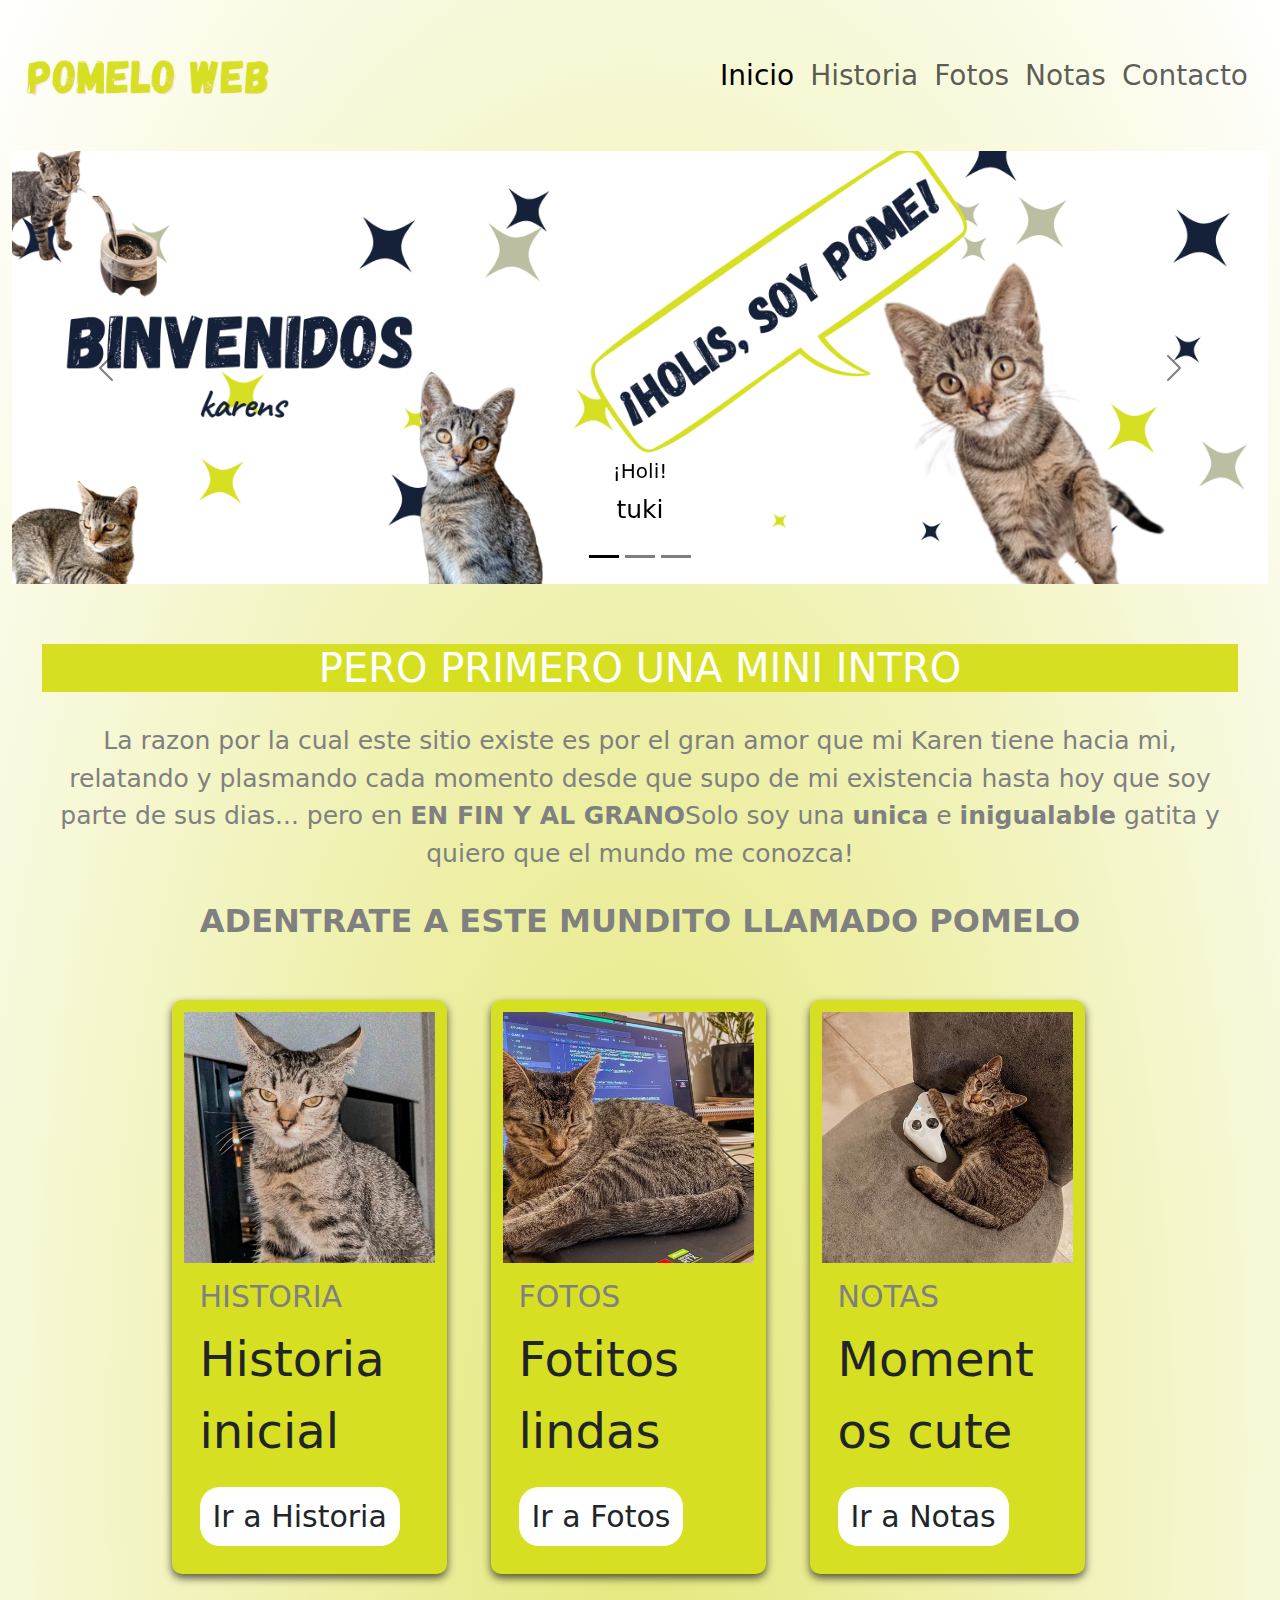
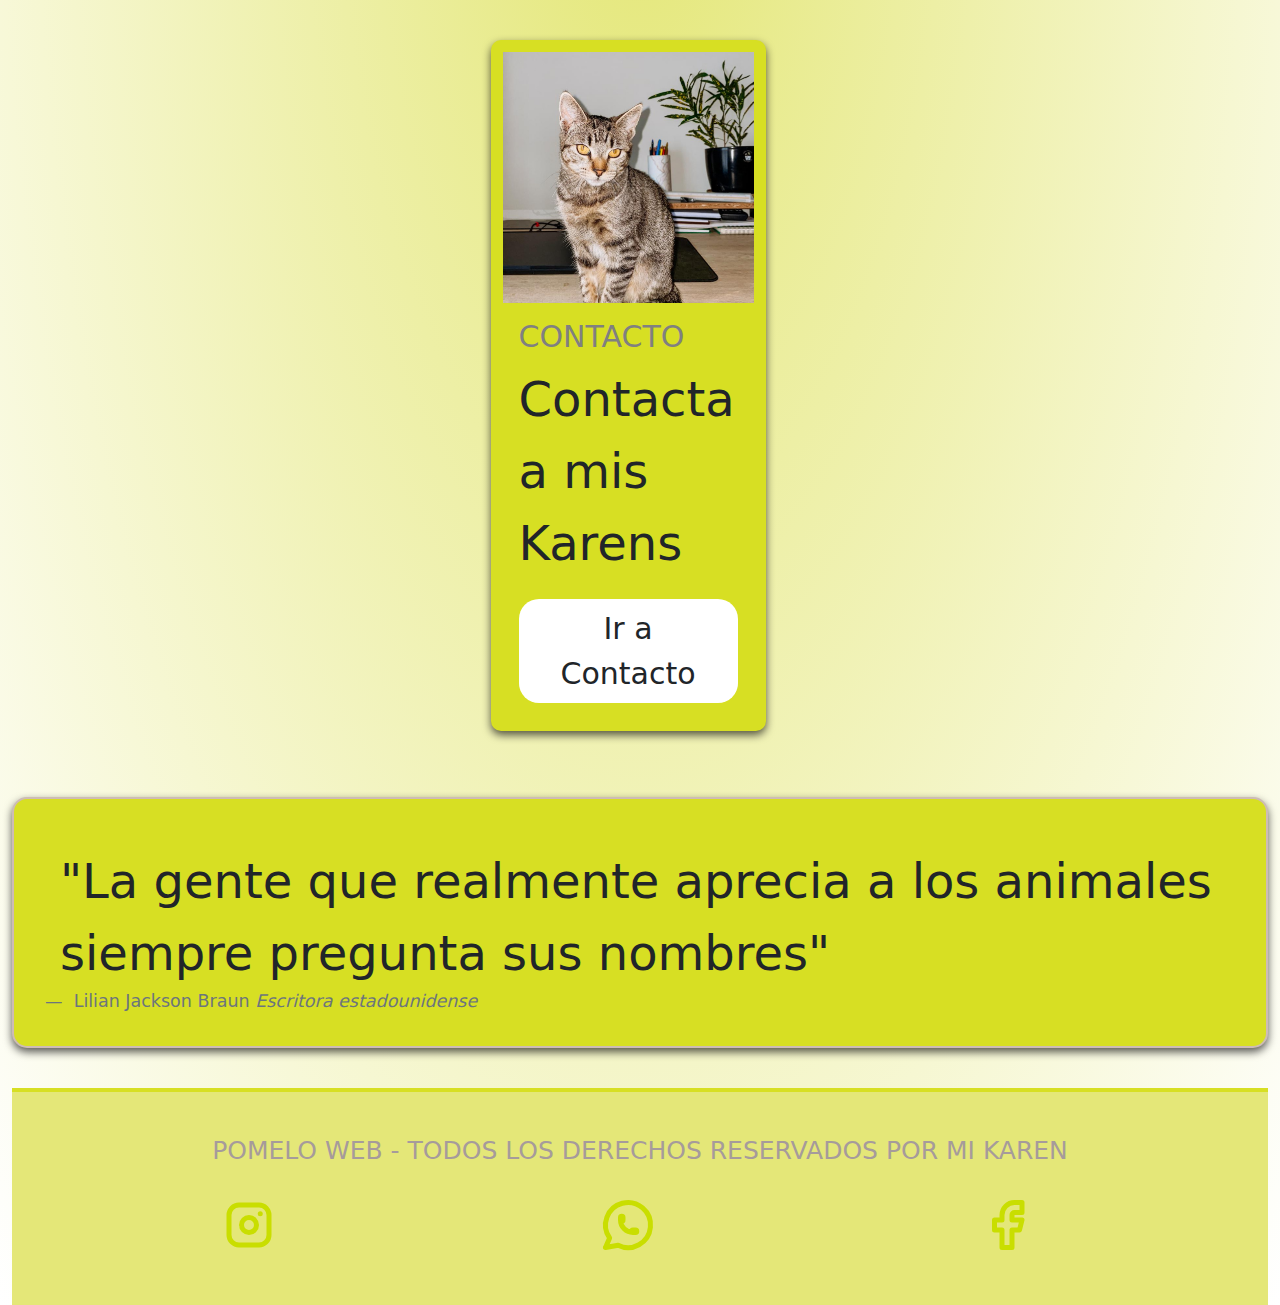
<file: index.html>
<!DOCTYPE html>
<html lang="en">
  <head>
    <meta charset="UTF-8" />
    <meta name="viewport" content="width=device-width, initial-scale=1.0" />
    <title>Pomeloweb</title>
    <link
      href="https://cdn.jsdelivr.net/npm/bootstrap@5.3.1/dist/css/bootstrap.min.css"
      rel="stylesheet"
      integrity="sha384-4bw+/aepP/YC94hEpVNVgiZdgIC5+VKNBQNGCHeKRQN+PtmoHDEXuppvnDJzQIu9"
      crossorigin="anonymous"
    />
    <link rel="stylesheet" type="text/css" href="css/styles.css" />
  </head>

  <body class="container-fluid">
    <header class="navbar navbar-expand-lg">
      <div class="container-fluid">
        <a class="navbar-brand" href="index.html">
          <img
            class="mi-logo"
            src="img-index/logooficial.png"
            alt="Imagen logo"
          />
        </a>
        <button
          class="navbar-toggler"
          type="button"
          data-bs-toggle="collapse"
          data-bs-target="#navbarNav"
          aria-controls="navbarNav"
          aria-expanded="false"
          aria-label="Toggle navigation"
        >
          <span class="navbar-toggler-icon"></span>
        </button>
        <div class="collapse navbar-collapse" id="navbarNav">
          <ul class="navbar-nav ms-auto">
            <li class="nav-item mi-link">
              <a class="nav-link active" aria-current="page" href="index.html"
                >Inicio</a
              >
            </li>
            <li class="nav-item mi-link">
              <a class="nav-link" href="./pag/historia.html">Historia</a>
            </li>
            <li class="nav-item mi-link">
              <a class="nav-link" href="./pag/fotos.html">Fotos</a>
            </li>
            <li class="nav-item mi-link">
              <a class="nav-link" href="./pag/travesuras.html">Notas</a>
            </li>
            <li class="nav-item mi-link">
              <a class="nav-link" href="./pag/contacto.html">Contacto</a>
            </li>
          </ul>
        </div>
      </div>
    </header>

    <div id="carouselExampleDark" class="carousel carousel-dark slide">
      <div class="carousel-indicators">
        <button
          type="button"
          data-bs-target="#carouselExampleDark"
          data-bs-slide-to="0"
          class="active"
          aria-current="true"
          aria-label="Slide 1"
        ></button>
        <button
          type="button"
          data-bs-target="#carouselExampleDark"
          data-bs-slide-to="1"
          aria-label="Slide 2"
        ></button>
        <button
          type="button"
          data-bs-target="#carouselExampleDark"
          data-bs-slide-to="2"
          aria-label="Slide 3"
        ></button>
      </div>
      <div class="carousel-inner">
        <div class="carousel-item active" data-bs-interval="10000">
          <img
            src="img-index/portada1.png"
            class="d-block w-100"
            alt="bienvenido a una pagina de gatos"
          />
          <div class="carousel-caption d-none d-md-block">
            <h5>¡Holi!</h5>
            <p>tuki</p>
          </div>
        </div>
        <div class="carousel-item" data-bs-interval="2000">
          <img
            src="img-index/portada2.png"
            class="d-block w-100"
            alt="gatitos felices por sus views"
          />
          <div class="carousel-caption d-none d-md-block">
            <h5>¿Como estas?</h5>
            <p>tuki</p>
          </div>
        </div>
        <div class="carousel-item">
          <img
            src="img-index/portada3.png"
            class="d-block w-100"
            alt="gatitos riendo"
          />
          <div class="carousel-caption d-none d-md-block">
            <h5>Me imagino que encantado/a</h5>
            <p>tuki</p>
          </div>
        </div>
      </div>
      <button
        class="carousel-control-prev"
        type="button"
        data-bs-target="#carouselExampleDark"
        data-bs-slide="prev"
      >
        <span class="carousel-control-prev-icon" aria-hidden="true"></span>
        <span class="visually-hidden">Previous</span>
      </button>
      <button
        class="carousel-control-next"
        type="button"
        data-bs-target="#carouselExampleDark"
        data-bs-slide="next"
      >
        <span class="carousel-control-next-icon" aria-hidden="true"></span>
        <span class="visually-hidden">Next</span>
      </button>
    </div>

    <div class="main-container">
      <div class="tittle-links">
        <h1>Pero primero una mini intro</h1>
      </div>

      <div class="tittle-linkstwo">
        <p>
          La razon por la cual este sitio existe es por el gran amor que mi
          Karen tiene hacia mi, relatando y plasmando cada momento desde que
          supo de mi existencia hasta hoy que soy parte de sus dias... pero en
          <strong>EN FIN Y AL GRANO</strong>Solo soy una
          <strong>unica</strong> e <strong>inigualable</strong> gatita y quiero
          que el mundo me conozca!
        </p>
      </div>

      <h2 class="tittle-linkstwo">Adentrate a este mundito llamado Pomelo</h2>

      <div class="row justify-content-center">
        <div class="col col-xl-3 col-md-6 col-sm-12">
          <div class="card mb-3 card-total">
            <img
              class="img-fluid"
              src="img-fotos/8.png"
              class="card-img-top photo-card"
              alt="historia gatita"
            />
            <div class="card-body">
              <h5 class="card-title">Historia</h5>
              <p class="card-text">Historia inicial</p>
              <a href="pag/historia.htmlgit " class="btn color-bottom"
                >Ir a Historia</a
              >
            </div>
          </div>
        </div>

        <div class="col col-xl-3 col-md-6 col-sm-12">
          <div class="card mb-3 card-total">
            <img
              class="img-fluid"
              src="img-fotos/5.png"
              class="card-img-top photo-card"
              alt="Fotos gatita"
            />
            <div class="card-body">
              <h5 class="card-title">Fotos</h5>
              <p class="card-text">Fotitos lindas</p>
              <a href="pag/fotos.html" class="btn color-bottom">Ir a Fotos</a>
            </div>
          </div>
        </div>

        <div class="col col-xl-3 col-md-6 col-sm-12">
          <div class="card mb-3 card-total">
            <img
              class="img-fluid"
              src="img-fotos/4.png"
              class="card-img-top photo-card"
              alt="travesuras gatita"
            />
            <div class="card-body">
              <h5 class="card-title">Notas</h5>
              <p class="card-text">Momentos cute</p>
              <a href="pag/travesuras.html" class="btn color-bottom"
                >Ir a Notas</a
              >
            </div>
          </div>
        </div>

        <div class="col col-xl-3 col-md-6 col-sm-12">
          <div class="card mb-3 card-total">
            <img
              class="img-fluid"
              src="img-fotos/3.png"
              class="card-img-top photo-card"
              alt="Gata contactos"
            />
            <div class="card-body">
              <h5 class="card-title">Contacto</h5>
              <p class="card-text">Contacta a mis Karens</p>
              <a href="pag/contacto.html" class="btn color-bottom"
                >Ir a Contacto</a
              >
            </div>
          </div>
        </div>
      </div>
    </div>

    <div class="card card-phrase">
      <div class="card-body">
        <blockquote class="blockquote mb-0">
          <p class="tittle-phrase">
            "La gente que realmente aprecia a los animales siempre pregunta sus
            nombres"
          </p>
          <footer class="blockquote-footer">
            Lilian Jackson Braun
            <cite title="Source Title">Escritora estadounidense</cite>
          </footer>
        </blockquote>
      </div>
    </div>

    <footer class="footer-container">
      <p>Pomelo web - Todos Los Derechos Reservados Por Mi Karen</p>

      <div class="container text-center">
        <div class="row align-items-end">
          <a href="www.google.com" target="_blank" class="col">
            <svg
              xmlns="http://www.w3.org/2000/svg"
              class="icon icon-tabler icon-tabler-brand-instagram"
              width="80"
              height="80"
              viewBox="0 0 24 24"
              stroke-width="2"
              stroke="#c9de00"
              fill="none"
              stroke-linecap="round"
              stroke-linejoin="round"
            >
              <path stroke="none" d="M0 0h24v24H0z" fill="none" />
              <path
                d="M4 4m0 4a4 4 0 0 1 4 -4h8a4 4 0 0 1 4 4v8a4 4 0 0 1 -4 4h-8a4 4 0 0 1 -4 -4z"
              />
              <path d="M12 12m-3 0a3 3 0 1 0 6 0a3 3 0 1 0 -6 0" />
              <path d="M16.5 7.5l0 .01" />
            </svg>
          </a>
          <a href="www.google.com" target="_blank" class="col">
            <svg
              xmlns="http://www.w3.org/2000/svg"
              class="icon icon-tabler icon-tabler-brand-whatsapp"
              width="80"
              height="80"
              viewBox="0 0 24 24"
              stroke-width="2"
              stroke="#c9de00"
              fill="none"
              stroke-linecap="round"
              stroke-linejoin="round"
            >
              <path stroke="none" d="M0 0h24v24H0z" fill="none" />
              <path d="M3 21l1.65 -3.8a9 9 0 1 1 3.4 2.9l-5.05 .9" />
              <path
                d="M9 10a.5 .5 0 0 0 1 0v-1a.5 .5 0 0 0 -1 0v1a5 5 0 0 0 5 5h1a.5 .5 0 0 0 0 -1h-1a.5 .5 0 0 0 0 1"
              />
            </svg>
          </a>
          <a href="www.google.com" target="_blank" class="col">
            <svg
              xmlns="http://www.w3.org/2000/svg"
              class="icon icon-tabler icon-tabler-brand-facebook"
              width="80"
              height="80"
              viewBox="0 0 24 24"
              stroke-width="2"
              stroke="#c9de00"
              fill="none"
              stroke-linecap="round"
              stroke-linejoin="round"
            >
              <path stroke="none" d="M0 0h24v24H0z" fill="none" />
              <path
                d="M7 10v4h3v7h4v-7h3l1 -4h-4v-2a1 1 0 0 1 1 -1h3v-4h-3a5 5 0 0 0 -5 5v2h-3"
              />
            </svg>
          </a>
        </div>
      </div>
    </footer>

    <script
      src="https://cdn.jsdelivr.net/npm/bootstrap@5.3.1/dist/js/bootstrap.bundle.min.js"
      integrity="sha384-HwwvtgBNo3bZJJLYd8oVXjrBZt8cqVSpeBNS5n7C8IVInixGAoxmnlMuBnhbgrkm"
      crossorigin="anonymous"
    ></script>
  </body>
</html>
</file>
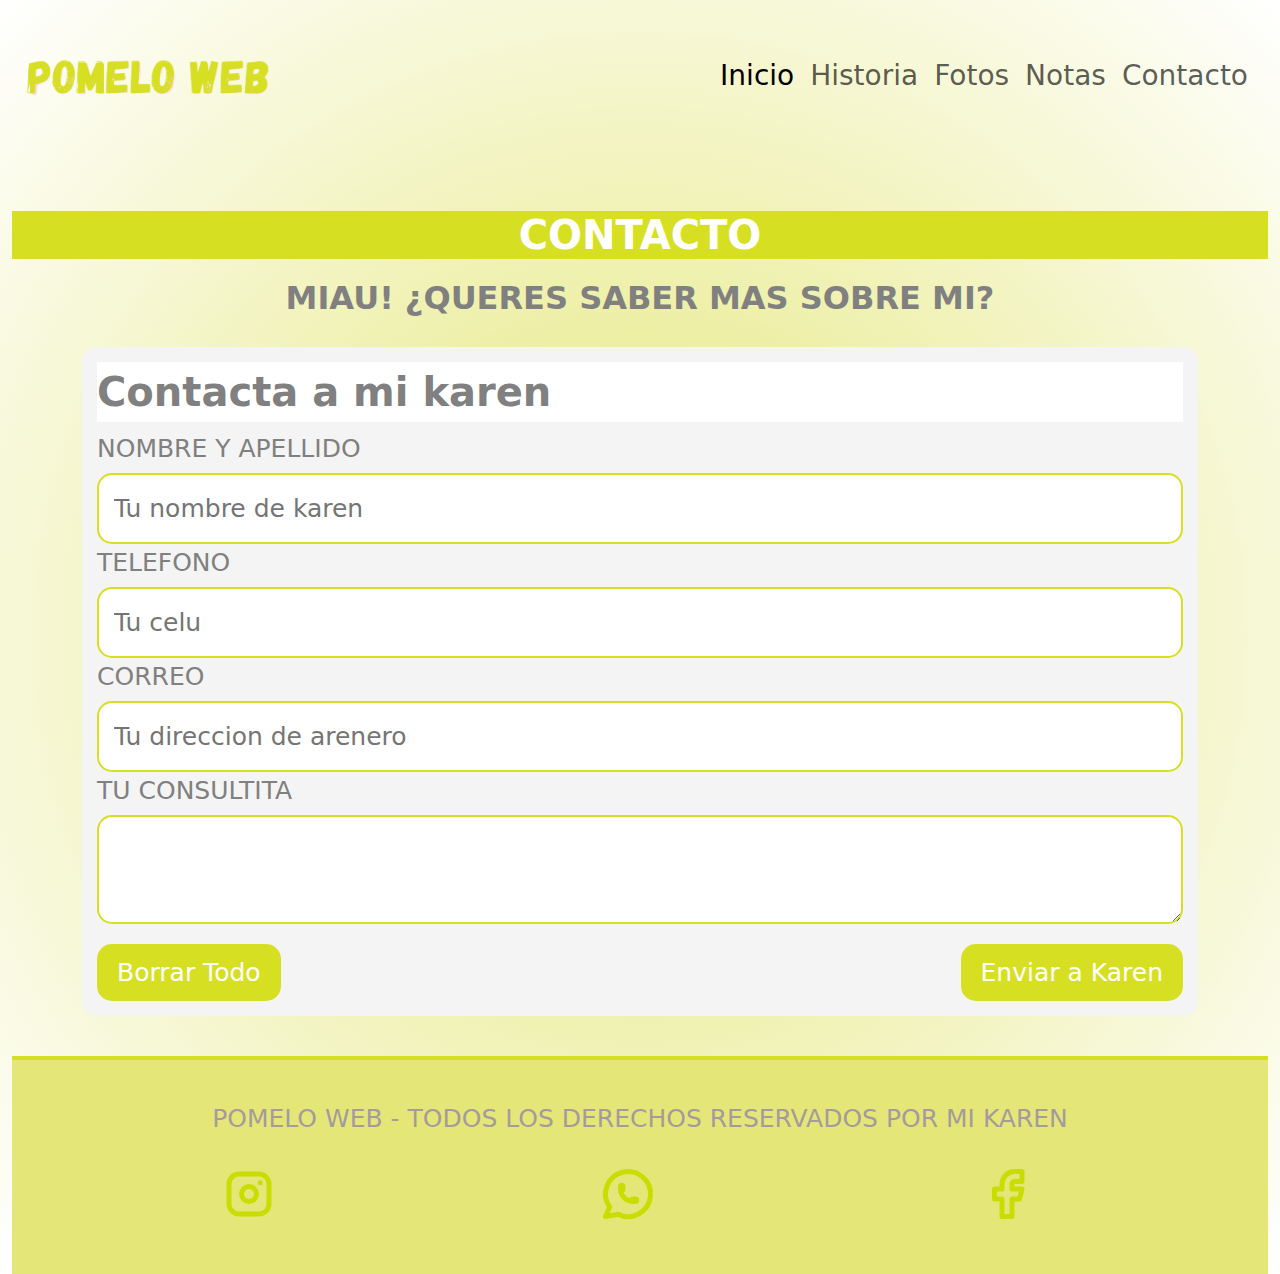
<file: pag/contacto.html>
<!DOCTYPE html>
<html lang="en">
<head>
    <meta charset="UTF-8">
    <meta name="viewport" content="width=device-width, initial-scale=1.0">
    <title>Contacto-PomeloWeb</title>
    <meta name="description" content="Somos los fans n1 de nuestra gatita Pomelo, Aqui encontraras datos de contacto para saber mas sobre nuestra gatita o por si nos queres dejar un lindo mensaje!">
    <link href="https://cdn.jsdelivr.net/npm/bootstrap@5.3.1/dist/css/bootstrap.min.css" rel="stylesheet" integrity="sha384-4bw+/aepP/YC94hEpVNVgiZdgIC5+VKNBQNGCHeKRQN+PtmoHDEXuppvnDJzQIu9" crossorigin="anonymous">
    <link rel="stylesheet" href="../css/styles.css">

</head>

<body class="container-fluid">

        
  <header class="navbar navbar-expand-lg">

    <div class="container-fluid">
        <a class="navbar-brand" href="../index.html">
            <img class="mi-logo" src="../img-index/logooficial.png" alt="Imagen logo">
          </a>
        <button class="navbar-toggler" type="button" data-bs-toggle="collapse" data-bs-target="#navbarNav" aria-controls="navbarNav" aria-expanded="false" aria-label="Toggle navigation">
          <span class="navbar-toggler-icon"></span>
        </button>
      <div class="collapse navbar-collapse" id="navbarNav">
        <ul class="navbar-nav ms-auto">
          <li class="nav-item mi-link">
            <a class="nav-link active" aria-current="page" href="../index.html">Inicio</a>
          </li>
          <li class="nav-item mi-link">
            <a class="nav-link" href="./historia.html">Historia</a>
          </li>
          <li class="nav-item mi-link">
            <a class="nav-link" href="./fotos.html">Fotos</a>
          </li>
          <li class="nav-item mi-link">
            <a class="nav-link" href="./travesuras.html">Notas</a>
          </li>
          <li class="nav-item mi-link">
            <a class="nav-link" href="./contacto.html">Contacto</a>
          </li>
        </ul>
      </div>
    </div>
</header>

<h1 class="contacto-tittle">CONTACTO</h1>

<h2 class="tittle-linkstwo">
  Miau! ¿Queres saber mas sobre mi?
</h2>

  <section class="container">

    <form class="form-container">
      <fieldset class="fieldset-container">
      
        <legend class="legend-container">Contacta a mi karen</legend>
        <div>
          <label class="label-form">Nombre y Apellido</label>
          <input class="input-container" type="text" placeholder="Tu nombre de karen">
        </div>

        <div>
          <label class="label-form">Telefono</label>
          <input class="input-container" type="text" placeholder="Tu celu">
        </div>
        
        <div>
        <label class="label-form">Correo</label>
        <input class="input-container" type="text" placeholder= "Tu direccion de arenero">
        </div>
        
        <div>
        <label class="label-form">Tu consultita</label>
        <textarea class="input-container"></textarea>
        </div>
        <div class="d-flex justify-content-between">
          <button class="btn-form" type="reset">Borrar Todo</button>
          <button class="btn-form" type="submit">Enviar a Karen</button>

        </div>
      </fieldset>
    </form>
  </section>

</main>

    
<footer class="footer-container">
  <p>Pomelo web - Todos Los Derechos Reservados Por Mi Karen</p>

  <div class="container text-center">
    <div class="row align-items-end">
      <a href="www.google.com" target="_blank" class="col">
        <svg
          xmlns="http://www.w3.org/2000/svg"
          class="icon icon-tabler icon-tabler-brand-instagram"
          width="80"
          height="80"
          viewBox="0 0 24 24"
          stroke-width="2"
          stroke="#c9de00"
          fill="none"
          stroke-linecap="round"
          stroke-linejoin="round"
        >
          <path stroke="none" d="M0 0h24v24H0z" fill="none" />
          <path
            d="M4 4m0 4a4 4 0 0 1 4 -4h8a4 4 0 0 1 4 4v8a4 4 0 0 1 -4 4h-8a4 4 0 0 1 -4 -4z"
          />
          <path d="M12 12m-3 0a3 3 0 1 0 6 0a3 3 0 1 0 -6 0" />
          <path d="M16.5 7.5l0 .01" />
        </svg>
      </a>
      <a href="www.google.com" target="_blank" class="col">
        <svg
          xmlns="http://www.w3.org/2000/svg"
          class="icon icon-tabler icon-tabler-brand-whatsapp"
          width="80"
          height="80"
          viewBox="0 0 24 24"
          stroke-width="2"
          stroke="#c9de00"
          fill="none"
          stroke-linecap="round"
          stroke-linejoin="round"
        >
          <path stroke="none" d="M0 0h24v24H0z" fill="none" />
          <path d="M3 21l1.65 -3.8a9 9 0 1 1 3.4 2.9l-5.05 .9" />
          <path
            d="M9 10a.5 .5 0 0 0 1 0v-1a.5 .5 0 0 0 -1 0v1a5 5 0 0 0 5 5h1a.5 .5 0 0 0 0 -1h-1a.5 .5 0 0 0 0 1"
          />
        </svg>
      </a>
      <a href="www.google.com" target="_blank" class="col">
        <svg
          xmlns="http://www.w3.org/2000/svg"
          class="icon icon-tabler icon-tabler-brand-facebook"
          width="80"
          height="80"
          viewBox="0 0 24 24"
          stroke-width="2"
          stroke="#c9de00"
          fill="none"
          stroke-linecap="round"
          stroke-linejoin="round"
        >
          <path stroke="none" d="M0 0h24v24H0z" fill="none" />
          <path
            d="M7 10v4h3v7h4v-7h3l1 -4h-4v-2a1 1 0 0 1 1 -1h3v-4h-3a5 5 0 0 0 -5 5v2h-3"
          />
        </svg>
      </a>
    </div>
  </div>
</footer>

    <script src="https://cdn.jsdelivr.net/npm/bootstrap@5.3.1/dist/js/bootstrap.bundle.min.js" integrity="sha384-HwwvtgBNo3bZJJLYd8oVXjrBZt8cqVSpeBNS5n7C8IVInixGAoxmnlMuBnhbgrkm" crossorigin="anonymous"></script>
</body>
</html>
</file>
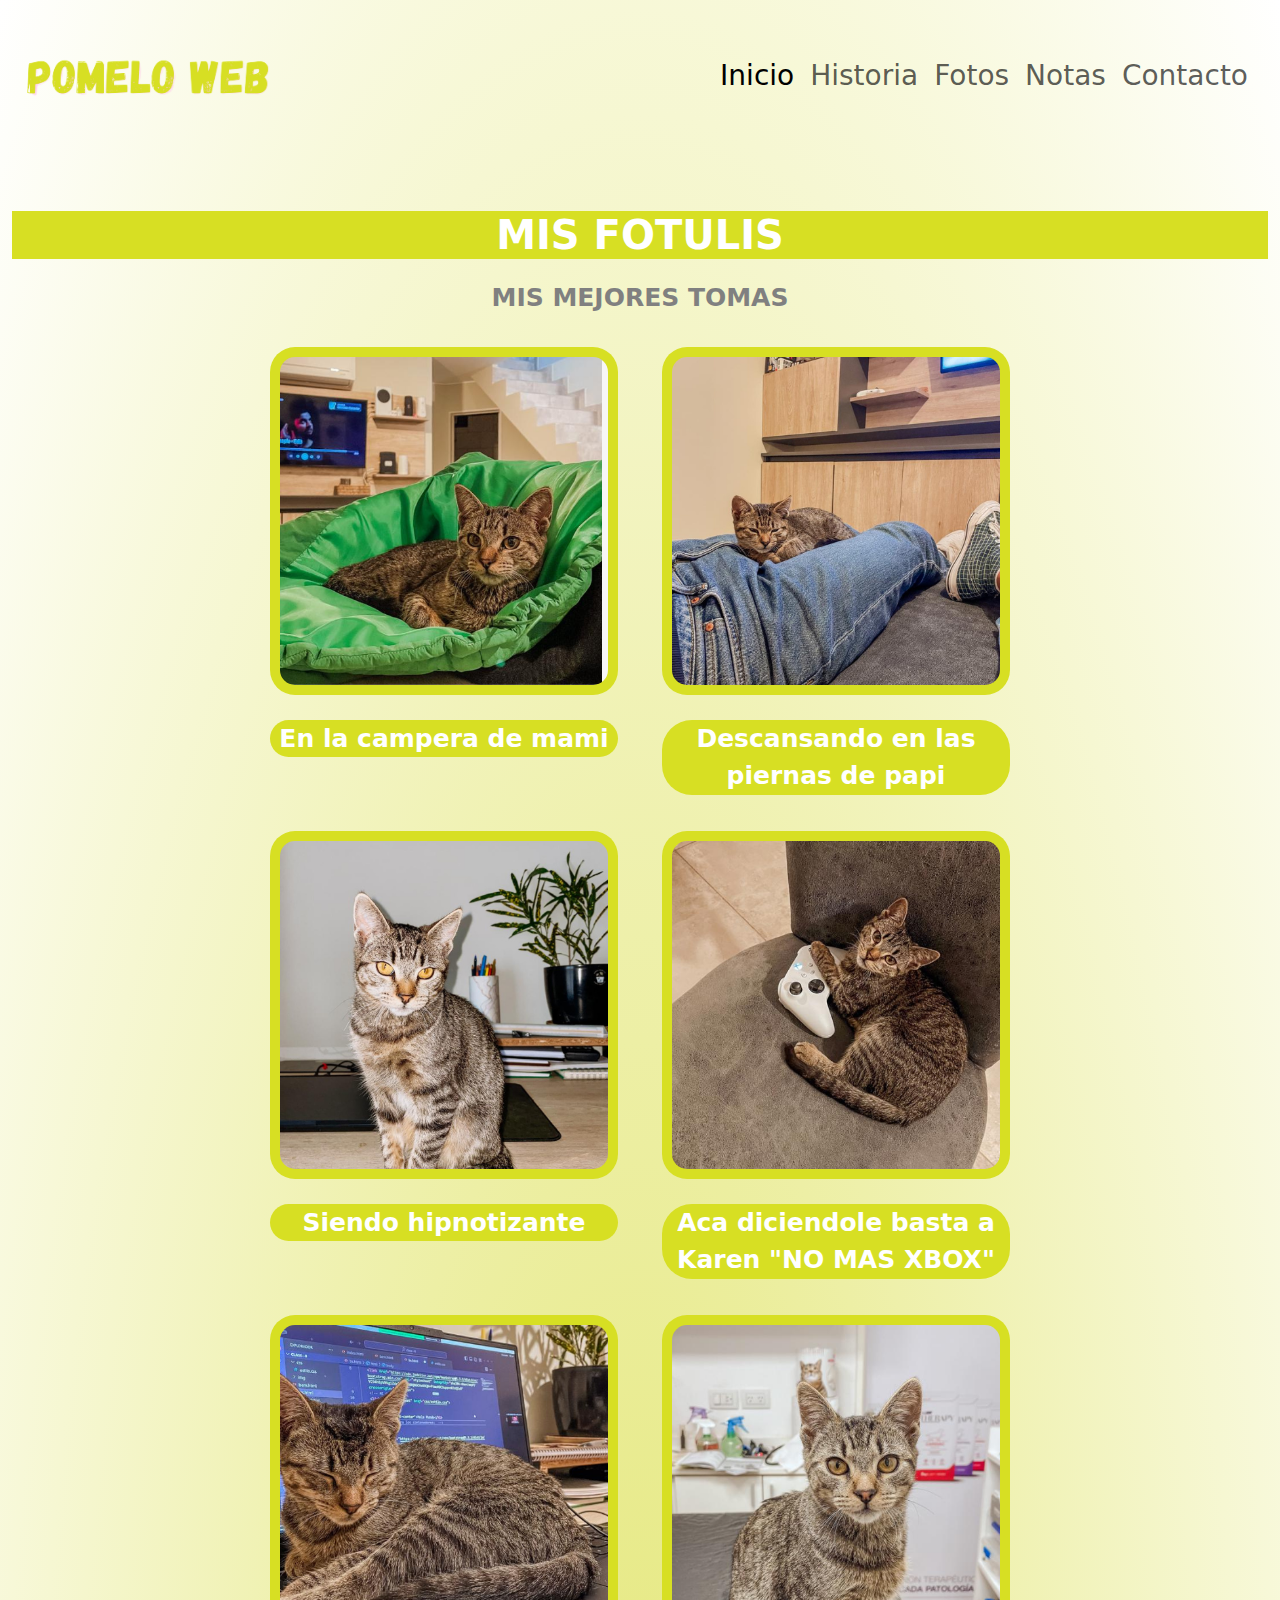
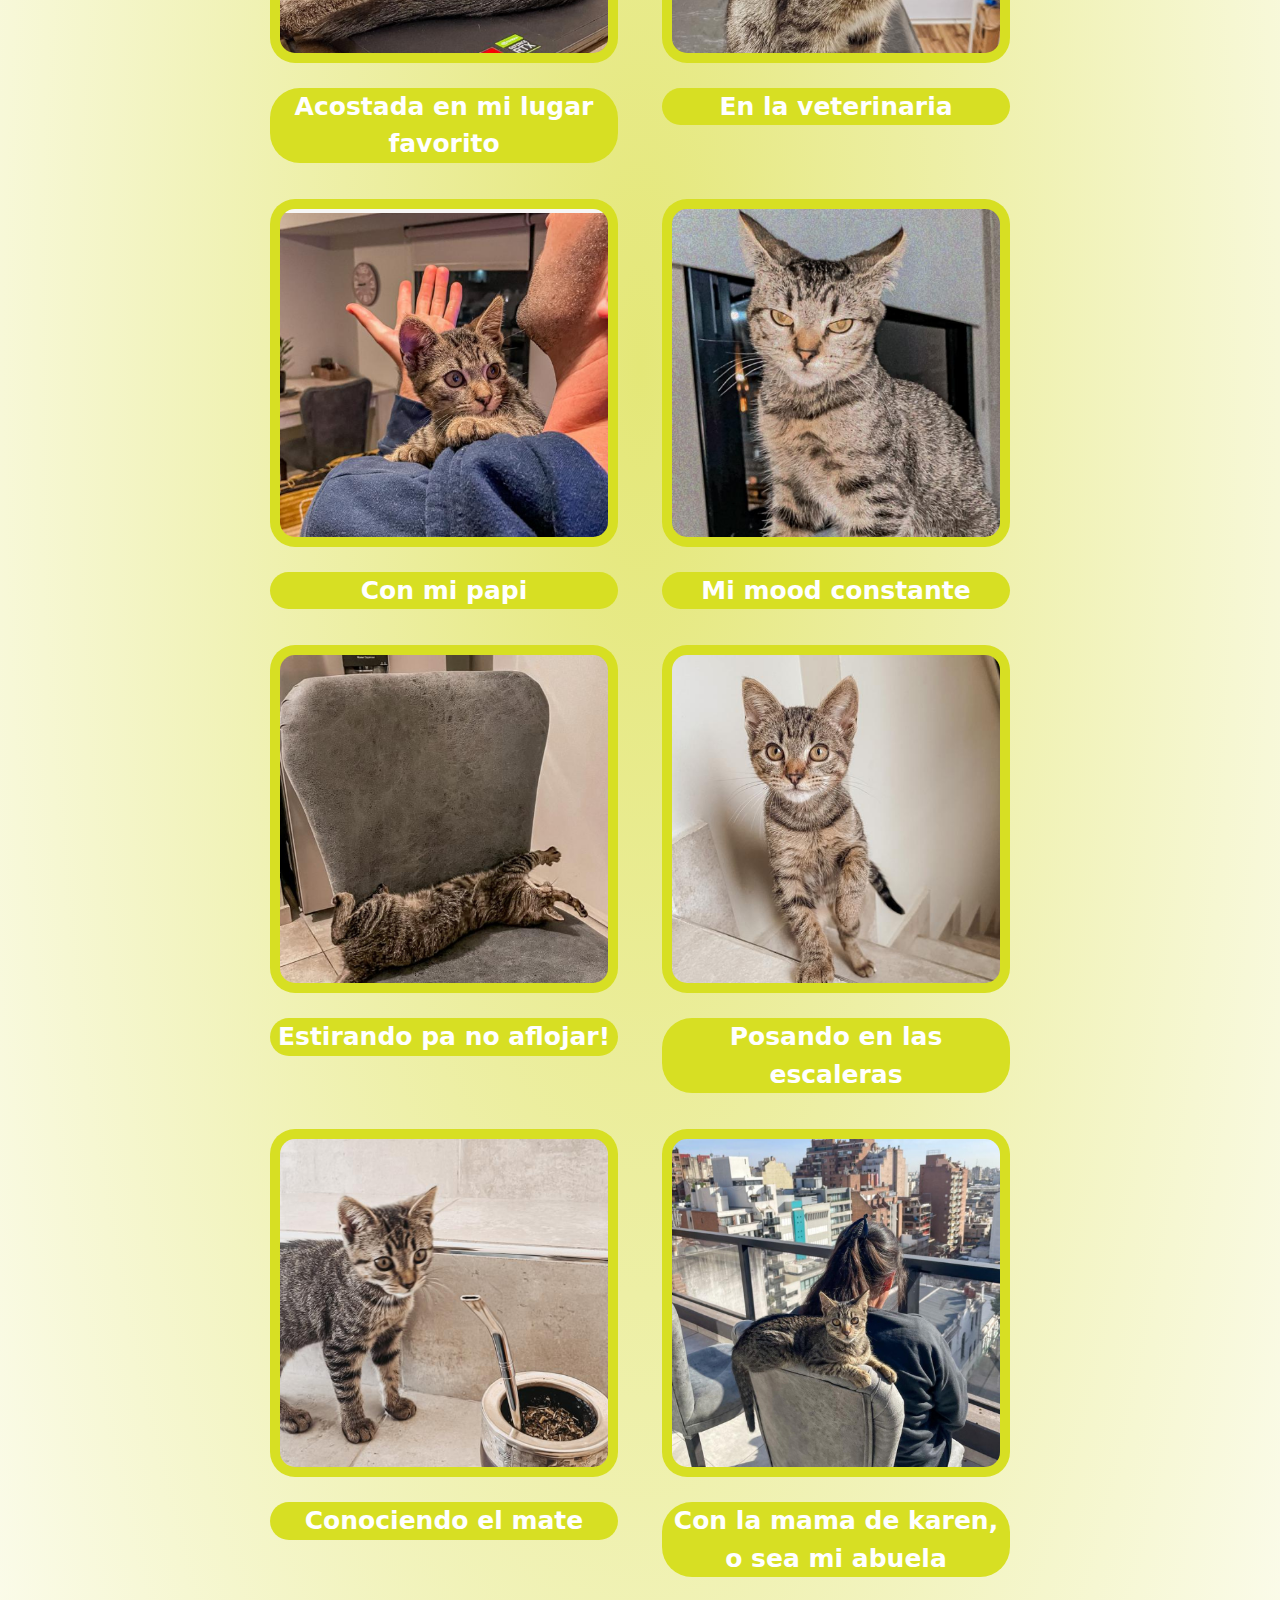
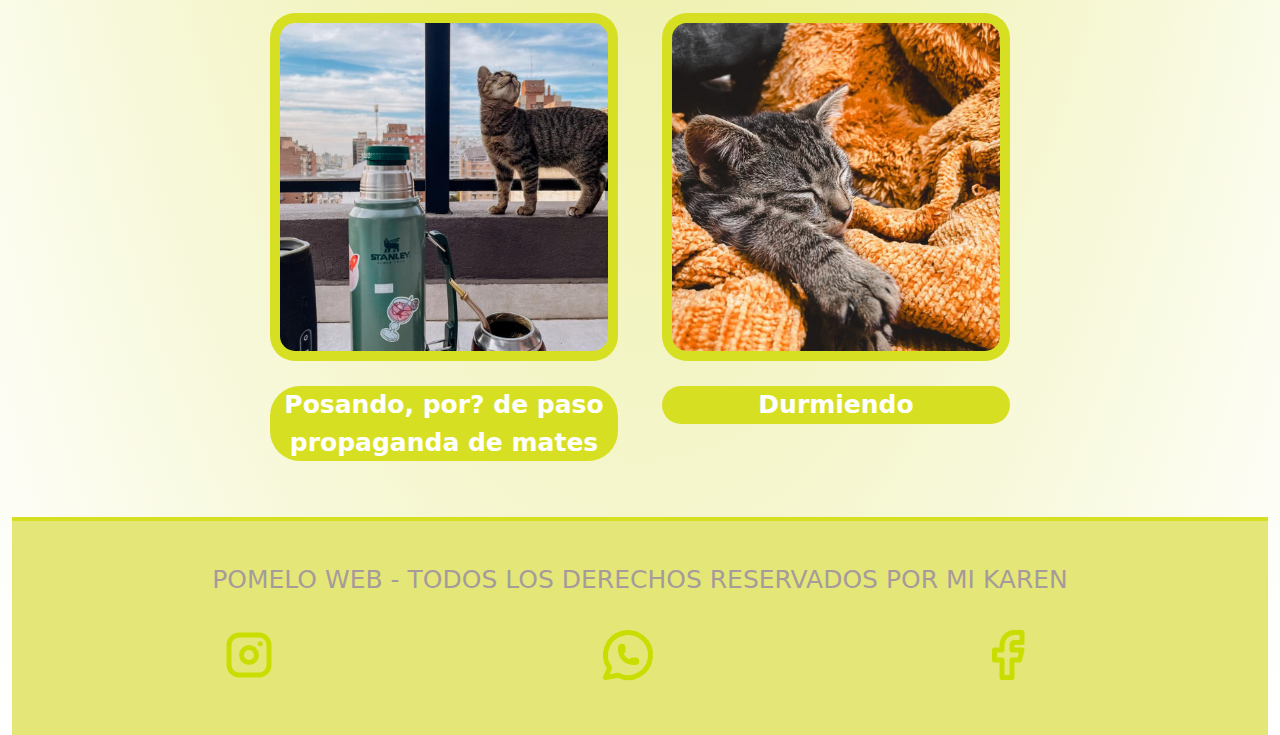
<file: pag/fotos.html>
<!DOCTYPE html>
<html lang="en">
  <head>
    <meta charset="UTF-8" />
    <meta name="viewport" content="width=device-width, initial-scale=1.0" />
    <title>Fotos-PomeloWeb</title>
    <meta
      name="description"
      content="Somos los fans n1 de nuestra gatita Pomelo, aqui les brindamos un monton de sus mejores y mas lindas fotografias"
    />
    <link
      href="https://cdn.jsdelivr.net/npm/bootstrap@5.3.1/dist/css/bootstrap.min.css"
      rel="stylesheet"
      integrity="sha384-4bw+/aepP/YC94hEpVNVgiZdgIC5+VKNBQNGCHeKRQN+PtmoHDEXuppvnDJzQIu9"
      crossorigin="anonymous"
    />
    <link rel="stylesheet" href="../css/styles.css" />
  </head>

  <body class="container-fluid">
    <header class="navbar navbar-expand-lg">
      <div class="container-fluid">
        <a class="navbar-brand" href="../index.html">
          <img
            class="mi-logo"
            src="../img-index/logooficial.png"
            alt="Imagen logo"
          />
        </a>
        <button
          class="navbar-toggler"
          type="button"
          data-bs-toggle="collapse"
          data-bs-target="#navbarNav"
          aria-controls="navbarNav"
          aria-expanded="false"
          aria-label="Toggle navigation"
        >
          <span class="navbar-toggler-icon"></span>
        </button>
        <div class="collapse navbar-collapse" id="navbarNav">
          <ul class="navbar-nav ms-auto">
            <li class="nav-item mi-link">
              <a
                class="nav-link active"
                aria-current="page"
                href="../index.html"
                >Inicio</a
              >
            </li>
            <li class="nav-item mi-link">
              <a class="nav-link" href="./historia.html">Historia</a>
            </li>
            <li class="nav-item mi-link">
              <a class="nav-link" href="./fotos.html">Fotos</a>
            </li>
            <li class="nav-item mi-link">
              <a class="nav-link" href="./travesuras.html">Notas</a>
            </li>
            <li class="nav-item mi-link">
              <a class="nav-link" href="./contacto.html">Contacto</a>
            </li>
          </ul>
        </div>
      </div>
    </header>

    <h1 class="container-titulo">Mis Fotulis</h1>

    <div class="sub-container">
      <p class="tittle-linkstwo">Mis mejores tomas</p>
    </div>

    <div class="container d-flex justify-content-center">
      <div class="row justify-content-center">
        <div class="col-12 col-md-6 col-lg-4">
          <img class="photos" src="../img-fotos/1.png" alt="gata campera" />
          <p class="text-center photos-image-text">En la campera de mami</p>
        </div>

        <div class="col-12 col-md-6 col-lg-4">
          <img
            class="photos"
            src="../img-fotos/2.png"
            alt="Gatita descansando"
          />
          <p class="text-center photos-image-text">
            Descansando en las piernas de papi
          </p>
        </div>

        <div class="col-12 col-md-6 col-lg-4">
          <img
            class="photos"
            src="../img-fotos/3.png"
            alt="Gata hipnotizando"
          />
          <p class="text-center photos-image-text">Siendo hipnotizante</p>
        </div>

        <div class="col-12 col-md-6 col-lg-4">
          <img class="photos" src="../img-fotos/4.png" alt="xbox-y-yo" />
          <p class="text-center photos-image-text">
            Aca diciendole basta a Karen "NO MAS XBOX"
          </p>
        </div>

        <div class="col-12 col-md-6 col-lg-4">
          <img class="photos" src="../img-fotos/5.png" alt="acostada" />
          <p class="text-center photos-image-text">
            Acostada en mi lugar favorito
          </p>
        </div>

        <div class="col-12 col-md-6 col-lg-4">
          <img class="photos" src="../img-fotos/6.png" alt="veterinaria" />
          <p class="text-center photos-image-text">En la veterinaria</p>
        </div>

        <div class="col-12 col-md-6 col-lg-4">
          <img class="photos" src="../img-fotos/7.png" alt="mi-papi" />
          <p class="text-center photos-image-text">Con mi papi</p>
        </div>

        <div class="col-12 col-md-6 col-lg-4">
          <img class="photos" src="../img-fotos/8.png" alt="mi-mood" />
          <p class="text-center photos-image-text">Mi mood constante</p>
        </div>

        <div class="col-12 col-md-6 col-lg-4">
          <img class="photos" src="../img-fotos/9.png" alt="estirando" />
          <p class="text-center photos-image-text">Estirando pa no aflojar!</p>
        </div>

        <div class="col-12 col-md-6 col-lg-4">
          <img
            class="photos"
            src="../img-fotos/esc.img.png"
            alt="posando-escaleras"
          />
          <p class="text-center photos-image-text">Posando en las escaleras</p>
        </div>

        <div class="col-12 col-md-6 col-lg-4">
          <img
            class="photos"
            src="../img-fotos/matesito.img.png"
            alt="conociendo-mate"
          />
          <p class="text-center photos-image-text">Conociendo el mate</p>
        </div>

        <div class="col-12 col-md-6 col-lg-4">
          <img class="photos" src="../img-fotos/mama.img.png" alt="abuela" />
          <p class="text-center photos-image-text">
            Con la mama de karen, o sea mi abuela
          </p>
        </div>

        <div class="col-12 col-md-6 col-lg-4">
          <img
            class="photos"
            src="../img-fotos/balcone.img.png"
            alt="posando"
          />
          <p class="text-center photos-image-text">
            Posando, por? de paso propaganda de mates
          </p>
        </div>

        <div class="col-12 col-md-6 col-lg-4">
          <img
            class="photos"
            src="../img-fotos/mimiendofeliz.img.png"
            alt="durmiendo-feliz"
          />
          <p class="text-center photos-image-text">Durmiendo</p>
        </div>
      </div>
    </div>

    <footer class="footer-container">
      <p>Pomelo web - Todos Los Derechos Reservados Por Mi Karen</p>

      <div class="container text-center">
        <div class="row align-items-end">
          <a href="www.google.com" target="_blank" class="col">
            <svg
              xmlns="http://www.w3.org/2000/svg"
              class="icon icon-tabler icon-tabler-brand-instagram"
              width="80"
              height="80"
              viewBox="0 0 24 24"
              stroke-width="2"
              stroke="#c9de00"
              fill="none"
              stroke-linecap="round"
              stroke-linejoin="round"
            >
              <path stroke="none" d="M0 0h24v24H0z" fill="none" />
              <path
                d="M4 4m0 4a4 4 0 0 1 4 -4h8a4 4 0 0 1 4 4v8a4 4 0 0 1 -4 4h-8a4 4 0 0 1 -4 -4z"
              />
              <path d="M12 12m-3 0a3 3 0 1 0 6 0a3 3 0 1 0 -6 0" />
              <path d="M16.5 7.5l0 .01" />
            </svg>
          </a>
          <a href="www.google.com" target="_blank" class="col">
            <svg
              xmlns="http://www.w3.org/2000/svg"
              class="icon icon-tabler icon-tabler-brand-whatsapp"
              width="80"
              height="80"
              viewBox="0 0 24 24"
              stroke-width="2"
              stroke="#c9de00"
              fill="none"
              stroke-linecap="round"
              stroke-linejoin="round"
            >
              <path stroke="none" d="M0 0h24v24H0z" fill="none" />
              <path d="M3 21l1.65 -3.8a9 9 0 1 1 3.4 2.9l-5.05 .9" />
              <path
                d="M9 10a.5 .5 0 0 0 1 0v-1a.5 .5 0 0 0 -1 0v1a5 5 0 0 0 5 5h1a.5 .5 0 0 0 0 -1h-1a.5 .5 0 0 0 0 1"
              />
            </svg>
          </a>
          <a href="www.google.com" target="_blank" class="col">
            <svg
              xmlns="http://www.w3.org/2000/svg"
              class="icon icon-tabler icon-tabler-brand-facebook"
              width="80"
              height="80"
              viewBox="0 0 24 24"
              stroke-width="2"
              stroke="#c9de00"
              fill="none"
              stroke-linecap="round"
              stroke-linejoin="round"
            >
              <path stroke="none" d="M0 0h24v24H0z" fill="none" />
              <path
                d="M7 10v4h3v7h4v-7h3l1 -4h-4v-2a1 1 0 0 1 1 -1h3v-4h-3a5 5 0 0 0 -5 5v2h-3"
              />
            </svg>
          </a>
        </div>
      </div>
    </footer>

    <script
      src="https://cdn.jsdelivr.net/npm/bootstrap@5.3.1/dist/js/bootstrap.bundle.min.js"
      integrity="sha384-HwwvtgBNo3bZJJLYd8oVXjrBZt8cqVSpeBNS5n7C8IVInixGAoxmnlMuBnhbgrkm"
      crossorigin="anonymous"
    ></script>
  </body>
</html>
</file>
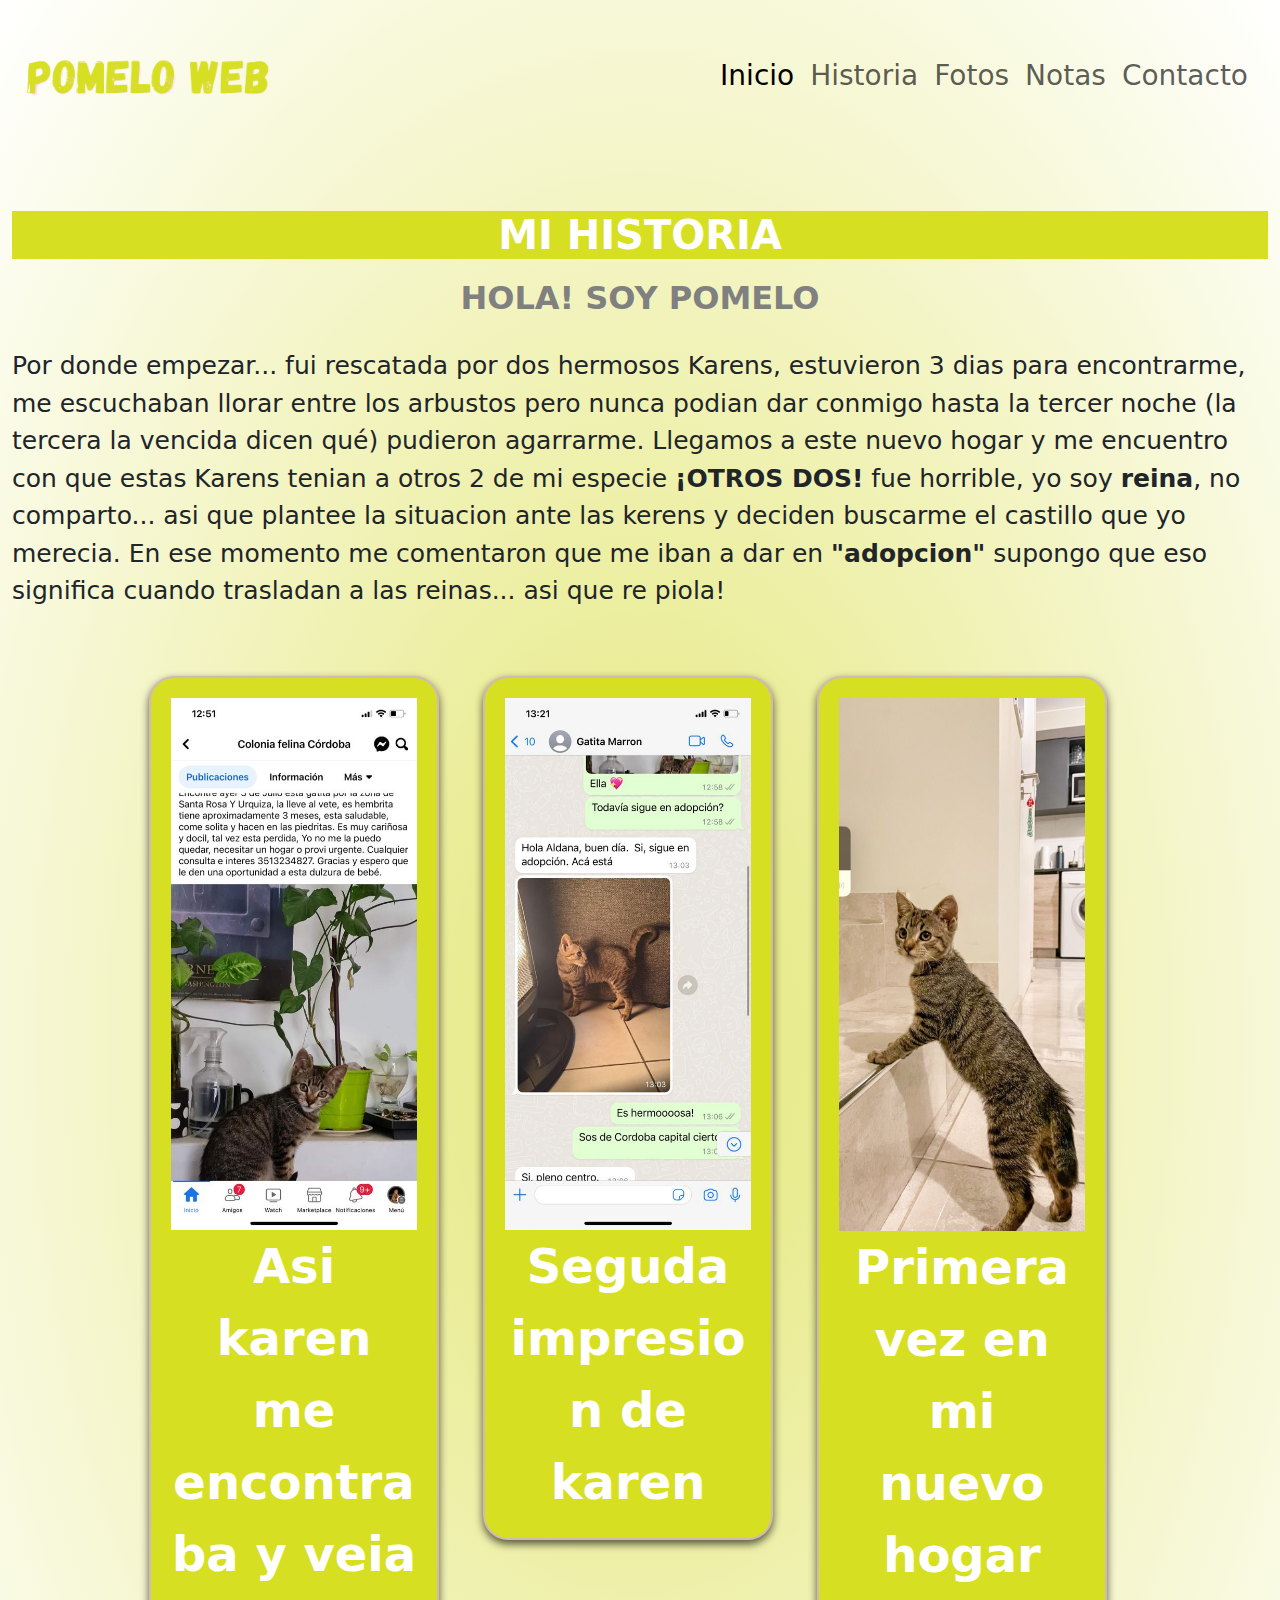
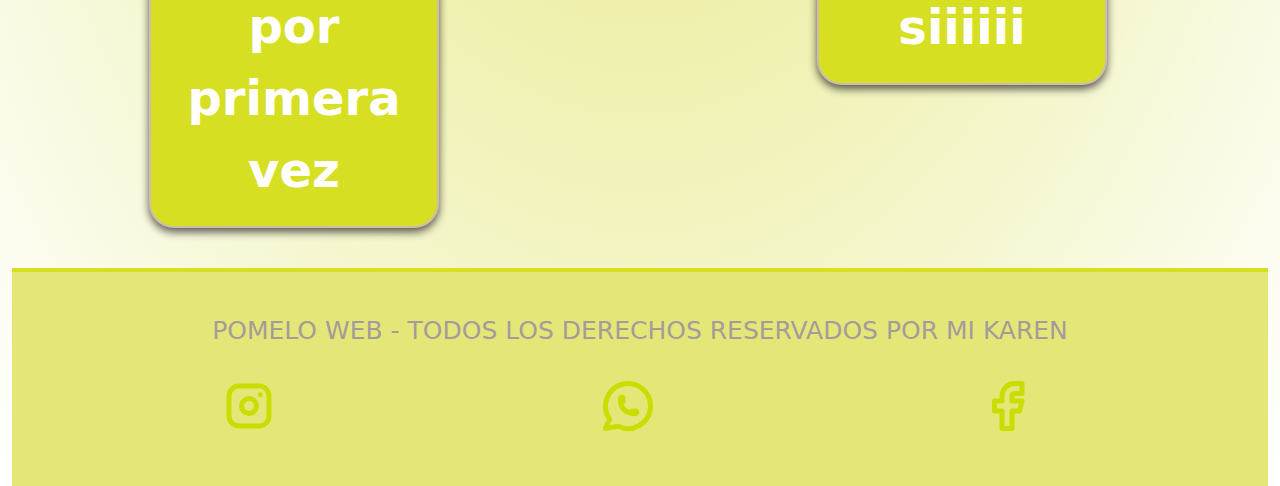
<file: pag/historia.html>
<!DOCTYPE html>
<html lang="en">
  <head>
    <meta charset="UTF-8" />
    <meta name="viewport" content="width=device-width, initial-scale=1.0" />
    <title>Historia-PomeloWeb</title>
    <meta
      name="description"
      content="Somos los fans n1 de nuestra gatita Pomelo, aqui les contamos la historia de como pomelo llego a nuestras vidas y tambien les contamos la importancia de la adopcion"
    />
    <link
      href="https://cdn.jsdelivr.net/npm/bootstrap@5.3.1/dist/css/bootstrap.min.css"
      rel="stylesheet"
      integrity="sha384-4bw+/aepP/YC94hEpVNVgiZdgIC5+VKNBQNGCHeKRQN+PtmoHDEXuppvnDJzQIu9"
      crossorigin="anonymous"
    />
    <link rel="stylesheet" href="../css/styles.css" />
  </head>

  <body class="container-fluid">
    <header class="navbar navbar-expand-lg">
      <div class="container-fluid">
        <a class="navbar-brand" href="../index.html">
          <img
            class="mi-logo"
            src="../img-index/logooficial.png"
            alt="Imagen logo"
          />
        </a>
        <button
          class="navbar-toggler"
          type="button"
          data-bs-toggle="collapse"
          data-bs-target="#navbarNav"
          aria-controls="navbarNav"
          aria-expanded="false"
          aria-label="Toggle navigation"
        >
          <span class="navbar-toggler-icon"></span>
        </button>
        <div class="collapse navbar-collapse" id="navbarNav">
          <ul class="navbar-nav ms-auto">
            <li class="nav-item mi-link">
              <a
                class="nav-link active"
                aria-current="page"
                href="../index.html"
                >Inicio</a
              >
            </li>
            <li class="nav-item mi-link">
              <a class="nav-link" href="./historia.html">Historia</a>
            </li>
            <li class="nav-item mi-link">
              <a class="nav-link" href="./fotos.html">Fotos</a>
            </li>
            <li class="nav-item mi-link">
              <a class="nav-link" href="./travesuras.html">Notas</a>
            </li>
            <li class="nav-item mi-link">
              <a class="nav-link" href="./contacto.html">Contacto</a>
            </li>
          </ul>
        </div>
      </div>
    </header>

    <h1 class="container-titulo">MI HISTORIA</h1>

    <h2 class="tittle-linkstwo">Hola! Soy Pomelo</h2>

    <p class="texthistory-container">
      Por donde empezar... fui rescatada por dos hermosos Karens, estuvieron 3
      dias para encontrarme, me escuchaban llorar entre los arbustos pero nunca
      podian dar conmigo hasta la tercer noche (la tercera la vencida dicen qué)
      pudieron agarrarme. Llegamos a este nuevo hogar y me encuentro con que
      estas Karens tenian a otros 2 de mi especie
      <strong>¡OTROS DOS!</strong> fue horrible, yo soy <strong>reina</strong>,
      no comparto... asi que plantee la situacion ante las kerens y deciden
      buscarme el castillo que yo merecia. En ese momento me comentaron que me
      iban a dar en <strong>"adopcion"</strong> supongo que eso significa cuando
      trasladan a las reinas... asi que re piola!
    </p>

    <div class="row justify-content-center">
      <div class="col-xl-3 col-sm-12 col-md-12 justify-content-center">
        <div class="card">
          <img
            src="../img-fotos/capone.jpeg"
            class="img-fluid"
            alt="Historia de como vimos en redes de adopcion a Pomelo"
          />
          <p class="text-center photos-image-text">
            Asi karen me encontraba y veia por primera vez
          </p>
        </div>
      </div>
      <div class="col-xl-3 col-sm-12 col-md-12 justify-content-center">
        <div class="card">
          <img
            src="../img-fotos/captwo.jpeg"
            class="img-fluid"
            alt="Primera charla con la persona a cargo de la adopcion"
          />
          <p class="text-center photos-image-text">Seguda impresion de karen</p>
        </div>
      </div>
      <div class="col-xl-3 col-sm-12 col-md-12 justify-content-center">
        <div class="card">
          <img
            src="../img-fotos/original.jpeg"
            class="img-fluid img-historia"
            alt="Pomelo ya en casa, comenzando su nueva vida"
          />
          <p class="text-center photos-image-text">
            Primera vez en mi nuevo hogar siiiiii
          </p>
        </div>
      </div>
    </div>

    <footer class="footer-container">
      <p>Pomelo web - Todos Los Derechos Reservados Por Mi Karen</p>

      <div class="container text-center">
        <div class="row align-items-end">
          <a href="www.google.com" target="_blank" class="col">
            <svg
              xmlns="http://www.w3.org/2000/svg"
              class="icon icon-tabler icon-tabler-brand-instagram"
              width="80"
              height="80"
              viewBox="0 0 24 24"
              stroke-width="2"
              stroke="#c9de00"
              fill="none"
              stroke-linecap="round"
              stroke-linejoin="round"
            >
              <path stroke="none" d="M0 0h24v24H0z" fill="none" />
              <path
                d="M4 4m0 4a4 4 0 0 1 4 -4h8a4 4 0 0 1 4 4v8a4 4 0 0 1 -4 4h-8a4 4 0 0 1 -4 -4z"
              />
              <path d="M12 12m-3 0a3 3 0 1 0 6 0a3 3 0 1 0 -6 0" />
              <path d="M16.5 7.5l0 .01" />
            </svg>
          </a>
          <a href="www.google.com" target="_blank" class="col">
            <svg
              xmlns="http://www.w3.org/2000/svg"
              class="icon icon-tabler icon-tabler-brand-whatsapp"
              width="80"
              height="80"
              viewBox="0 0 24 24"
              stroke-width="2"
              stroke="#c9de00"
              fill="none"
              stroke-linecap="round"
              stroke-linejoin="round"
            >
              <path stroke="none" d="M0 0h24v24H0z" fill="none" />
              <path d="M3 21l1.65 -3.8a9 9 0 1 1 3.4 2.9l-5.05 .9" />
              <path
                d="M9 10a.5 .5 0 0 0 1 0v-1a.5 .5 0 0 0 -1 0v1a5 5 0 0 0 5 5h1a.5 .5 0 0 0 0 -1h-1a.5 .5 0 0 0 0 1"
              />
            </svg>
          </a>
          <a href="www.google.com" target="_blank" class="col">
            <svg
              xmlns="http://www.w3.org/2000/svg"
              class="icon icon-tabler icon-tabler-brand-facebook"
              width="80"
              height="80"
              viewBox="0 0 24 24"
              stroke-width="2"
              stroke="#c9de00"
              fill="none"
              stroke-linecap="round"
              stroke-linejoin="round"
            >
              <path stroke="none" d="M0 0h24v24H0z" fill="none" />
              <path
                d="M7 10v4h3v7h4v-7h3l1 -4h-4v-2a1 1 0 0 1 1 -1h3v-4h-3a5 5 0 0 0 -5 5v2h-3"
              />
            </svg>
          </a>
        </div>
      </div>
    </footer>

    <script
      src="https://cdn.jsdelivr.net/npm/bootstrap@5.3.1/dist/js/bootstrap.bundle.min.js"
      integrity="sha384-HwwvtgBNo3bZJJLYd8oVXjrBZt8cqVSpeBNS5n7C8IVInixGAoxmnlMuBnhbgrkm"
      crossorigin="anonymous"
    ></script>
  </body>
</html>
</file>
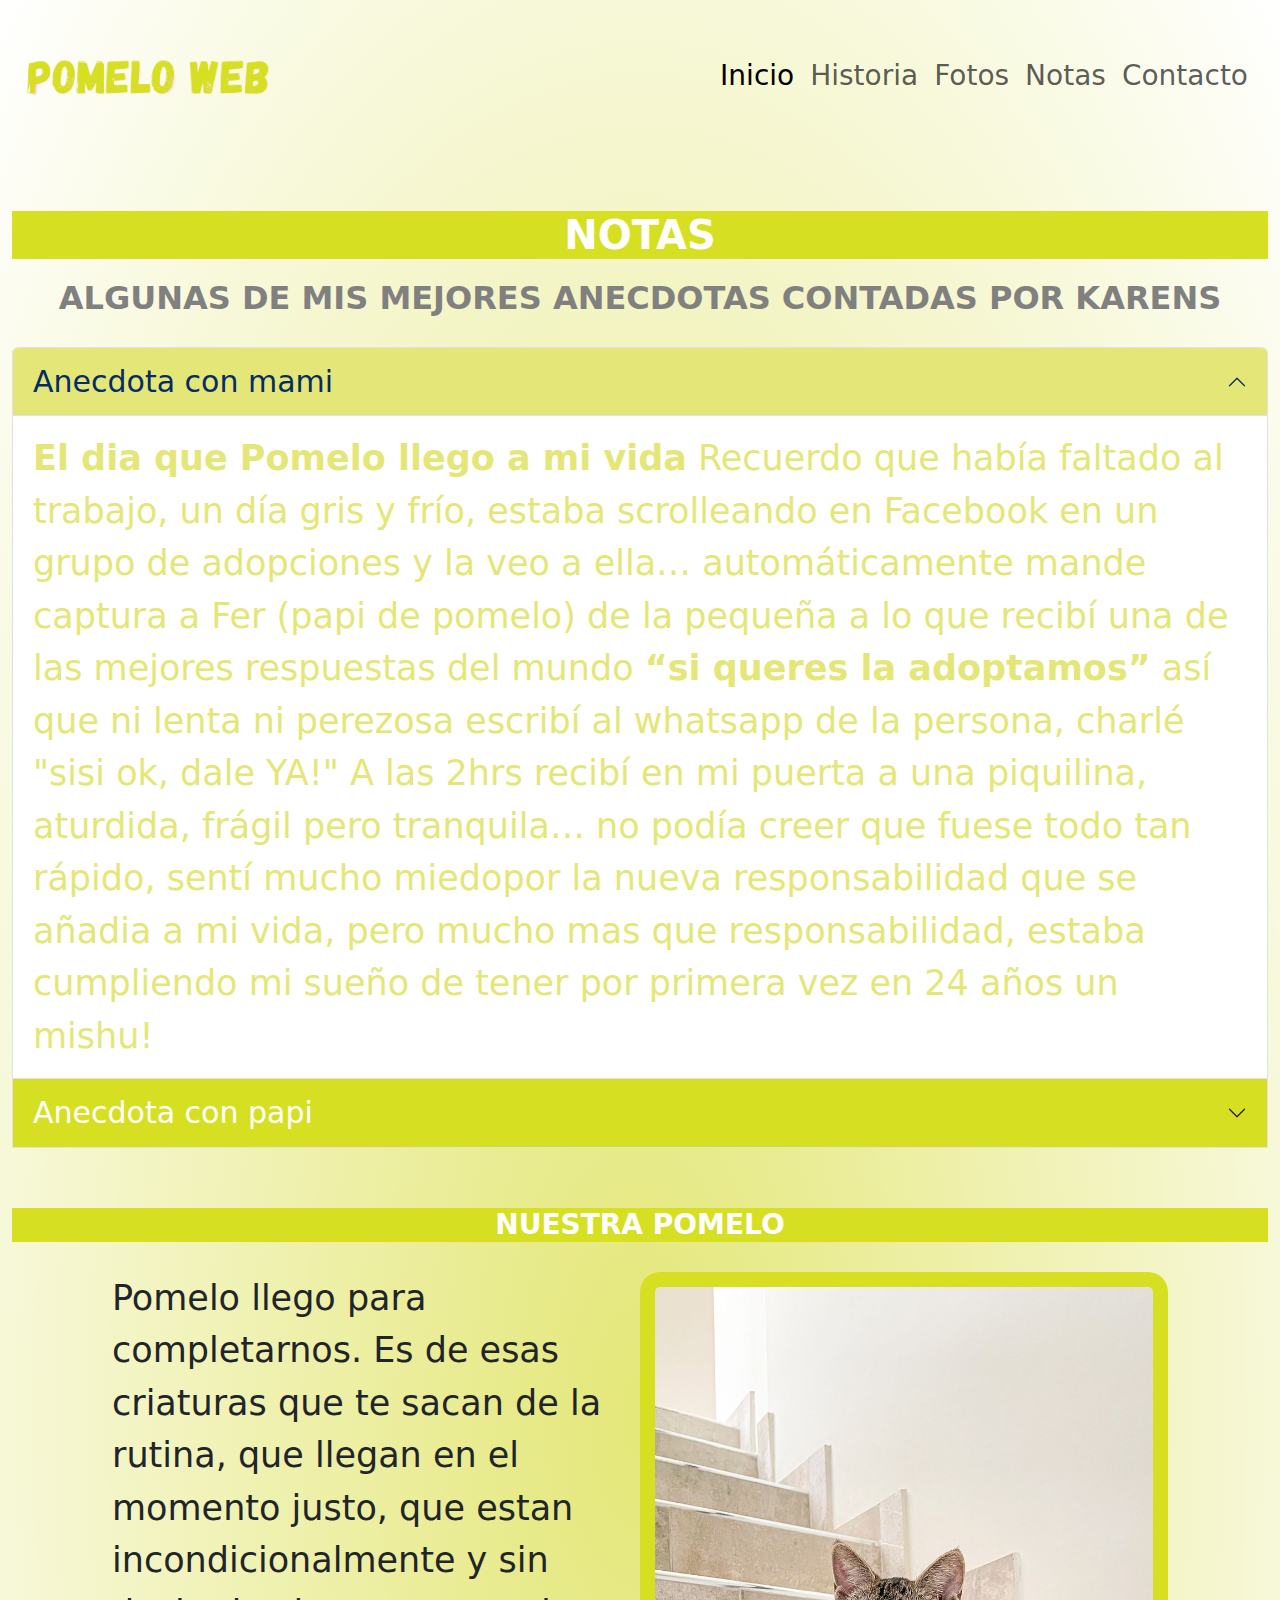
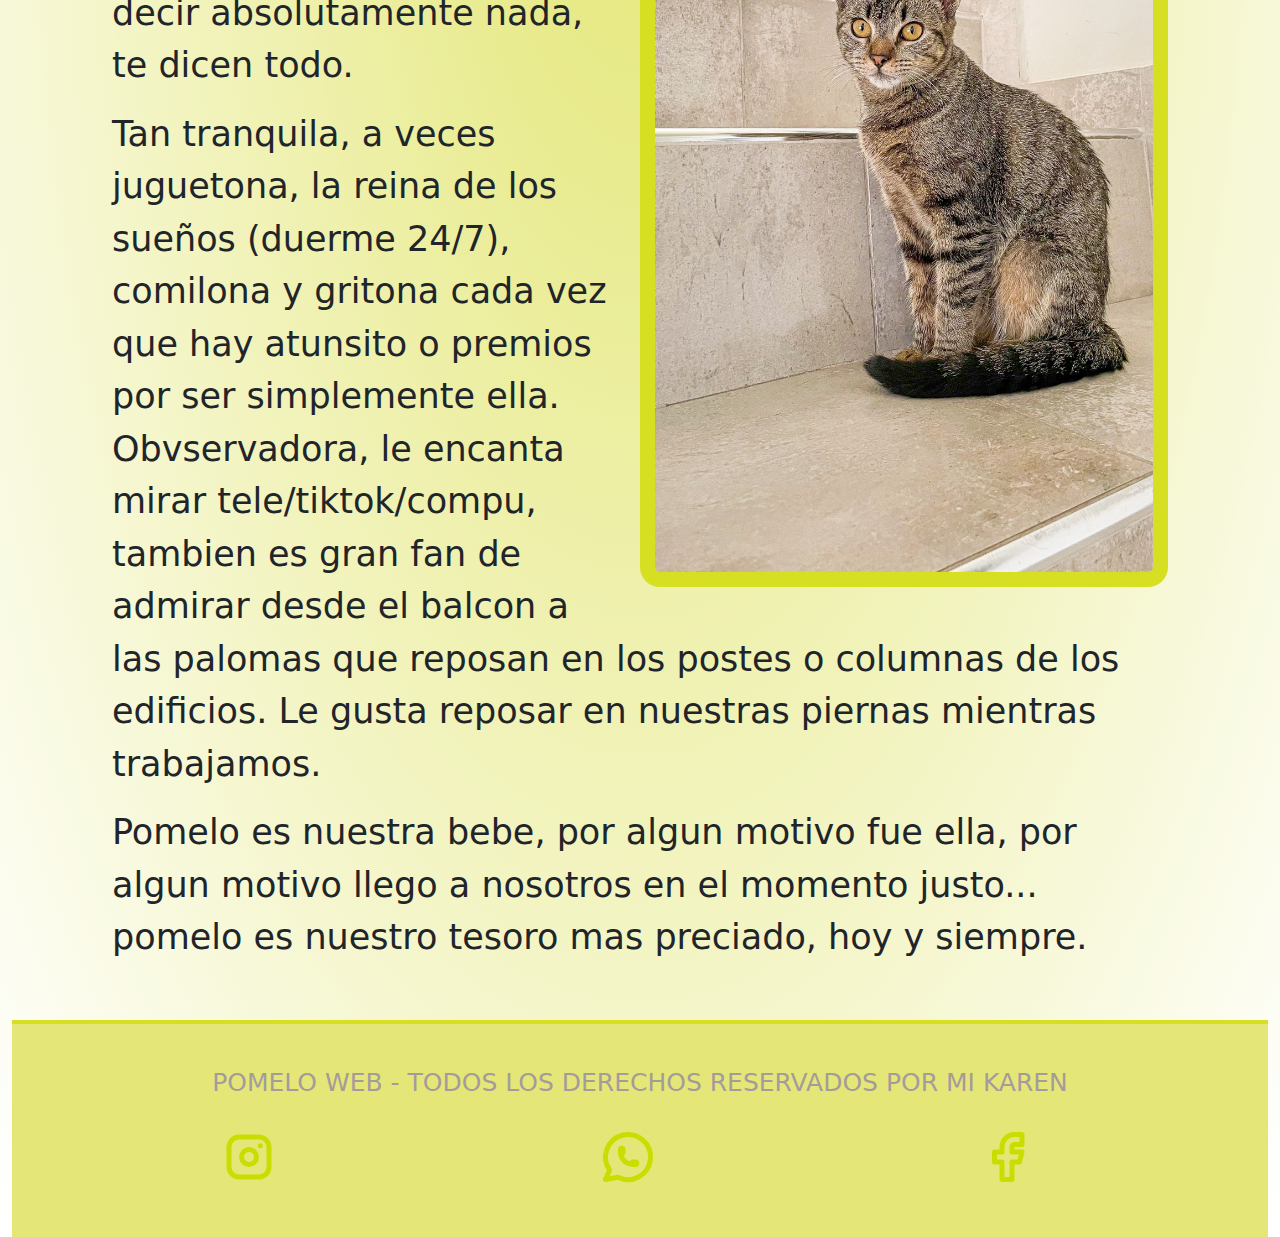
<file: pag/travesuras.html>
<!DOCTYPE html>
<html lang="en">
  <head>
    <meta charset="UTF-8" />
    <meta name="viewport" content="width=device-width, initial-scale=1.0" />
    <title>Travesuras-PomeloWeb</title>
    <meta
      name="description"
      content="Somos los fans n1 de nuestra gatita Pomelo, aqui comentamos algunas de sus travesuras como cachorrita, sus trucos y skills"
    />
    <link
      href="https://cdn.jsdelivr.net/npm/bootstrap@5.3.1/dist/css/bootstrap.min.css"
      rel="stylesheet"
      integrity="sha384-4bw+/aepP/YC94hEpVNVgiZdgIC5+VKNBQNGCHeKRQN+PtmoHDEXuppvnDJzQIu9"
      crossorigin="anonymous"
    />
    <link rel="stylesheet" href="../css/styles.css" />
  </head>

  <body class="container-fluid">
    <header class="navbar navbar-expand-lg">
      <div class="container-fluid">
        <a class="navbar-brand" href="../index.html">
          <img
            class="mi-logo"
            src="../img-index/logooficial.png"
            alt="Imagen logo"
          />
        </a>
        <button
          class="navbar-toggler"
          type="button"
          data-bs-toggle="collapse"
          data-bs-target="#navbarNav"
          aria-controls="navbarNav"
          aria-expanded="false"
          aria-label="Toggle navigation"
        >
          <span class="navbar-toggler-icon"></span>
        </button>
        <div class="collapse navbar-collapse" id="navbarNav">
          <ul class="navbar-nav ms-auto">
            <li class="nav-item mi-link">
              <a
                class="nav-link active"
                aria-current="page"
                href="../index.html"
                >Inicio</a
              >
            </li>
            <li class="nav-item mi-link">
              <a class="nav-link" href="./historia.html">Historia</a>
            </li>
            <li class="nav-item mi-link">
              <a class="nav-link" href="./fotos.html">Fotos</a>
            </li>
            <li class="nav-item mi-link">
              <a class="nav-link" href="./travesuras.html">Notas</a>
            </li>
            <li class="nav-item mi-link">
              <a class="nav-link" href="./contacto.html">Contacto</a>
            </li>
          </ul>
        </div>
      </div>
    </header>

    <h1 class="container-titulo">NOTAS</h1>

    <h2 class="tittle-linkstwo">
      Algunas de mis mejores anecdotas contadas por Karens
    </h2>

    <div class="accordion" id="accordionPanelsStayOpenExample">
      <div class="accordion-item">
        <h2 class="accordion-header">
          <button
            class="accordion-button"
            type="button"
            data-bs-toggle="collapse"
            data-bs-target="#panelsStayOpen-collapseOne"
            aria-expanded="true"
            aria-controls="panelsStayOpen-collapseOne"
          >
            Anecdota con mami
          </button>
        </h2>
        <div
          id="panelsStayOpen-collapseOne"
          class="accordion-collapse collapse show"
        >
          <div class="accordion-body">
            <strong>El dia que Pomelo llego a mi vida</strong> Recuerdo que
            había faltado al trabajo, un día gris y frío, estaba scrolleando en
            Facebook en un grupo de adopciones y la veo a ella… automáticamente
            mande captura a Fer (papi de pomelo) de la pequeña a lo que recibí
            una de las mejores respuestas del mundo
            <strong>“si queres la adoptamos”</strong> así que ni lenta ni
            perezosa escribí al whatsapp de la persona, charlé "sisi ok, dale
            YA!" A las 2hrs recibí en mi puerta a una piquilina, aturdida,
            frágil pero tranquila… no podía creer que fuese todo tan rápido,
            sentí mucho miedopor la nueva responsabilidad que se añadia a mi
            vida, pero mucho mas que responsabilidad, estaba cumpliendo mi sueño
            de tener por primera vez en 24 años un mishu!
          </div>
        </div>
      </div>
      <div class="accordion-item">
        <h2 class="accordion-header">
          <button
            class="accordion-button collapsed"
            type="button"
            data-bs-toggle="collapse"
            data-bs-target="#panelsStayOpen-collapseTwo"
            aria-expanded="false"
            aria-controls="panelsStayOpen-collapseTwo"
          >
            Anecdota con papi
          </button>
        </h2>
        <div
          id="panelsStayOpen-collapseTwo"
          class="accordion-collapse collapse"
        >
          <div class="accordion-body">
            <strong>DRAMA QUEEN</strong> Hace unos dias llevamos a la gorda a
            castrar, en el cual el día ya había empezado mal porque la pomelona
            estaba re intensa (cabe destacar que no quise participar del momento
            en que le ponian la inyeccion porque le tengo FOBIA a cualquier tipo
            de procedimiento medico). Despues de la castracion la gorda se
            empezó a portar hiper, tuvimos que llamar al veterinario porque
            estaba incalmable tonces la vete nos receto una pastilla para
            calmarla. Asi que fui a buscar la pastilla, vuelvo a casa y la gorda
            ya estaba echa toda una señorita <strong>TRANQUILA</strong>. Después
            de eso pienso fuertemente que ya no me quiere más.
          </div>
        </div>
      </div>

      <h3 class="tittle-links">nuestra pomelo</h3>

    <div class="container">
      <div class="clearfix">
        <img
          src="../img-fotos/newescaleras.jpeg"
          class="col-md-6 float-md-end mb-3 ms-md-3 img-fluid clearfix-photos"
          alt="pomelo en el balcon"
        />

        <p>
          Pomelo llego para completarnos. Es de esas criaturas que te sacan de la rutina, que llegan en el momento justo, que estan incondicionalmente y sin decir absolutamente nada, te dicen todo.
        </p>

        <p>
          Tan tranquila, a veces juguetona, la reina de los sueños (duerme 24/7), comilona y gritona cada vez que hay atunsito o premios por ser simplemente ella. Obvservadora, le encanta mirar tele/tiktok/compu, tambien es gran fan de admirar desde el balcon a las palomas que reposan en los postes o columnas de los edificios. Le gusta reposar en nuestras piernas mientras trabajamos.
        </p>

        <p>
          Pomelo es nuestra bebe, por algun motivo fue ella, por algun motivo llego a nosotros en el momento justo... pomelo es nuestro tesoro mas preciado, hoy y siempre.
        </p>
      </div>
    </div>

    <footer class="footer-container">
      <p>Pomelo web - Todos Los Derechos Reservados Por Mi Karen</p>

      <div class="container text-center">
        <div class="row align-items-end">
          <a href="www.google.com" target="_blank" class="col">
            <svg
              xmlns="http://www.w3.org/2000/svg"
              class="icon icon-tabler icon-tabler-brand-instagram"
              width="80"
              height="80"
              viewBox="0 0 24 24"
              stroke-width="2"
              stroke="#c9de00"
              fill="none"
              stroke-linecap="round"
              stroke-linejoin="round"
            >
              <path stroke="none" d="M0 0h24v24H0z" fill="none" />
              <path
                d="M4 4m0 4a4 4 0 0 1 4 -4h8a4 4 0 0 1 4 4v8a4 4 0 0 1 -4 4h-8a4 4 0 0 1 -4 -4z"
              />
              <path d="M12 12m-3 0a3 3 0 1 0 6 0a3 3 0 1 0 -6 0" />
              <path d="M16.5 7.5l0 .01" />
            </svg>
          </a>
          <a href="www.google.com" target="_blank" class="col">
            <svg
              xmlns="http://www.w3.org/2000/svg"
              class="icon icon-tabler icon-tabler-brand-whatsapp"
              width="80"
              height="80"
              viewBox="0 0 24 24"
              stroke-width="2"
              stroke="#c9de00"
              fill="none"
              stroke-linecap="round"
              stroke-linejoin="round"
            >
              <path stroke="none" d="M0 0h24v24H0z" fill="none" />
              <path d="M3 21l1.65 -3.8a9 9 0 1 1 3.4 2.9l-5.05 .9" />
              <path
                d="M9 10a.5 .5 0 0 0 1 0v-1a.5 .5 0 0 0 -1 0v1a5 5 0 0 0 5 5h1a.5 .5 0 0 0 0 -1h-1a.5 .5 0 0 0 0 1"
              />
            </svg>
          </a>
          <a href="www.google.com" target="_blank" class="col">
            <svg
              xmlns="http://www.w3.org/2000/svg"
              class="icon icon-tabler icon-tabler-brand-facebook"
              width="80"
              height="80"
              viewBox="0 0 24 24"
              stroke-width="2"
              stroke="#c9de00"
              fill="none"
              stroke-linecap="round"
              stroke-linejoin="round"
            >
              <path stroke="none" d="M0 0h24v24H0z" fill="none" />
              <path
                d="M7 10v4h3v7h4v-7h3l1 -4h-4v-2a1 1 0 0 1 1 -1h3v-4h-3a5 5 0 0 0 -5 5v2h-3"
              />
            </svg>
          </a>
        </div>
      </div>
    </footer>

    <script
      src="https://cdn.jsdelivr.net/npm/bootstrap@5.3.1/dist/js/bootstrap.bundle.min.js"
      integrity="sha384-HwwvtgBNo3bZJJLYd8oVXjrBZt8cqVSpeBNS5n7C8IVInixGAoxmnlMuBnhbgrkm"
      crossorigin="anonymous"
    ></script>
  </body>
</html>
</file>
<file: css/styles.css>
@import "../css/bootstrap.min.css";
.card {
  margin-top: 50px;
  max-width: 100%;
  padding: 20px;
  background-color: #d7df23;
  border: 2px solid #cebcb4;
  box-shadow: 0 4px 8px 0 rgba(0, 0, 0, 0.656);
  border-radius: 25px;
  transition: 1s;
}
.card-title {
  font-size: 30px;
  text-transform: uppercase;
  color: gray;
}
.card-body {
  background-color: #d7df23;
}
.card-total {
  margin-top: 30px;
  border-radius: 10px;
  border-color: #d7df23;
  padding: 10px;
}
.card-total:hover {
  color: #d4bcb4;
  padding: 25px;
  border-radius: 20px;
}
.card-image {
  max-width: 50%;
  height: min-content;
  padding: 15px;
  border-radius: 20px;
  justify-items: center;
  color: #d7df23;
  background-color: #ffffff;
}
.card-content {
  max-width: 50%;
  padding: 16px;
  text-align: center;
  color: gray;
  background-color: #ffffff;
  border-radius: 20px;
  margin-top: 20px;
}
.card a {
  background-color: #ffffff;
  font-size: 30px;
  border-radius: 20px;
  margin-top: 20px;
}
.card h2 {
  font-size: 3.5rem;
  margin: 0;
}
.card p {
  font-size: 3rem;
  margin: 0;
}

.container-titulo {
  text-align: center;
  text-transform: uppercase;
  color: #ffffff;
  margin-top: 60px;
  background-color: #d7df23;
  font-weight: bold;
}

.tittle-linkstwo {
  text-align: center;
  color: gray;
  margin-top: 20px;
  margin-bottom: 30px;
  font-weight: bold;
}

.row {
  grid-template-columns: repeat(3, minmax(100px, 1fr));
  width: 100%;
  gap: 20px;
}

.photos {
  padding: 10px;
  background-color: #d7df23;
  max-width: 100%;
  border-radius: 25px;
  transition: 1s;
}
.photos-image-text {
  font-weight: 700;
  color: #ffffff;
  background-color: #d7df23;
  border-radius: 30px;
  margin-top: 25px;
}
.photos:hover {
  padding: 30px;
  border-radius: 25px;
}

.footer-container {
  background-color: #e4e778;
  color: #a69b9b;
  text-align: center;
  font-size: 25px;
  border-top: #d7df23 solid 4px;
  text-transform: uppercase;
  width: 100%;
  padding: 40px;
  margin-top: 40px;
}

header {
  border-color: solid 20px #e6e4e4;
}

/*Header*/
.mi-logo {
  width: 250px;
  lighting-color: #a69b9b;
}

.mi-link:hover {
  background-color: #d7df23;
  color: #d4bcb4;
  border-radius: 30px;
  opacity: 10px;
  padding: 5px;
}

.mi-link {
  color: #d4bcb4;
}

.fras-container p {
  border: #d7df23;
  margin: 10px;
  border-radius: 25px;
}

placeholder {
  color: #d7df23;
}

input {
  display: block;
  width: 100%;
  padding: 10px;
  border: 2px solid #d7df23;
  border-radius: 5px;
  margin: 0 auto;
  font-size: 15px;
  text-align: start;
}

textarea {
  display: block;
  width: 100%;
  padding: 10px;
  border: 2px solid #d7df23;
  border-radius: 5px;
  margin: 0 auto;
  font-size: 15px;
  text-align: start;
}

/*FORM contactos*/
.form-floating {
  text-align: start;
}

.label-form {
  display: block;
  font-weight: 100%;
  margin-bottom: 5px;
  border: gray;
  text-transform: uppercase;
  text-align: start;
  color: gray;
}

.btn-form {
  background-color: #d7df23;
  color: #ffffff;
  border: none;
  padding: 10px 20px;
  font-size: 25px;
  margin-top: 20px;
  cursor: pointer;
  text-align: start;
  border-radius: 15px;
}

.contacto-tittle {
  text-align: center;
  text-transform: uppercase;
  color: #ffffff;
  margin-top: 60px;
  background-color: #d7df23;
  font-weight: bold;
}

.contacto-subtittle {
  text-align: center;
  color: #d4bcb4;
  margin-top: 20px;
  margin-bottom: 30px;
}

.fieldset-container {
  display: grid;
  color: #d4bcb4;
  background-color: #f4f4f4;
  width: 100%;
  border-radius: 15px;
  padding: 15px;
}

.form-container {
  margin-top: 20px;
  text-align: start;
  width: 100%;
}

.legend-container {
  font-size: 40px;
  background-color: #ffffff;
  font-weight: bold;
  color: gray;
}
.legend-container:hover {
  color: #d7df23;
  border-radius: 5px;
}

.input-container {
  border-radius: 15px;
  padding: 15px;
  color: #d4bcb4;
  font-size: 25px;
}

.input-container {
  border-radius: 15px;
  color: #d7df23;
}

.icon {
  padding: 10px;
}
.icon:hover {
  border-radius: 20px;
  background-color: #ffffff;
}

.carousel-item {
  transition: 2s ease;
}

.carousel-indicators {
  size: 50px;
}

.carousel-present {
  font-size: 50px;
  color: #d7df23;
  text-transform: uppercase;
  border-radius: 10px;
  font-weight: bold;
}

.tittle-links {
  text-align: center;
  text-transform: uppercase;
  color: #ffffff;
  margin-top: 60px;
  background-color: #d7df23;
  font-weight: bold;
}

.tittle-linkstwo {
  text-align: center;
  color: gray;
  font-weight: bold;
  text-transform: uppercase;
  margin-top: 20px;
}

.tittle-linkstwo p {
  color: gray;
  text-align: center;
  text-transform: none;
  font-weight: lighter;
  font-size: 25px;
  margin-top: 30px;
}

@keyframes accordion-button {
  75% {
    opacity: 0%;
  }
  50% {
    opacity: 50%;
  }
  100% {
    opacity: 100%;
  }
}
.accordion-button {
  animation-name: accordion-button;
  animation-duration: 2s;
  animation-iteration-count: initial;
}
.accordion-button:not(.collapsed) {
  background-color: #e4e778;
}

@keyframes carousel {
  0% {
    opacity: 0%;
  }
  50% {
    opacity: 50%;
  }
  100% {
    opacity: 100%;
  }
}
.carousel {
  animation-name: carousel;
  animation-duration: 2s;
  animation-iteration-count: initial;
}

@keyframes tittle-links {
  0% {
    opacity: 0%;
  }
  50% {
    opacity: 50%;
  }
  100% {
    opacity: 100%;
  }
}
.tittle-links {
  animation-name: tittle-links;
  animation-duration: 2s;
  animation-iteration-count: initial;
}

html body {
  background-image: radial-gradient(#e4e778, #ffffff);
  font-size: 25px;
}

.mi-logo {
  width: 250px;
  lighting-color: #a69b9b;
}

header {
  border-color: solid 20px #e6e4e4;
}

.mi-link {
  color: #d4bcb4;
  font-size: 28px;
}
.mi-link:hover {
  background-color: #d7df23;
  color: #d4bcb4;
  border-radius: 30px;
  opacity: 10px;
  padding: 5px;
}

.main-container {
  margin: 20px 30px;
}

.accordion {
  font-size: 35px;
}
.accordion-collapse {
  color: #d7df23;
}
.accordion-button {
  color: #ffffff;
  background-color: #d7df23;
  font-size: 30px;
}
.accordion-body {
  color: #e4e778;
}

.subtittle-container {
  background-color: #e4e778;
  margin: 20px;
  color: #ffffff;
}

.card-phrase {
  flex-direction: unset;
  padding: 15px;
  border-radius: 15px;
}

.tittle-phrase {
  padding: 15px;
}

.clearfix {
  margin: 30px;
}

.clearfix-photos {
  border-radius: 20px;
  padding: 15px;
  background-color: #d7df23;
  align-items: center;
}

/*# sourceMappingURL=styles.css.map */
</file>
